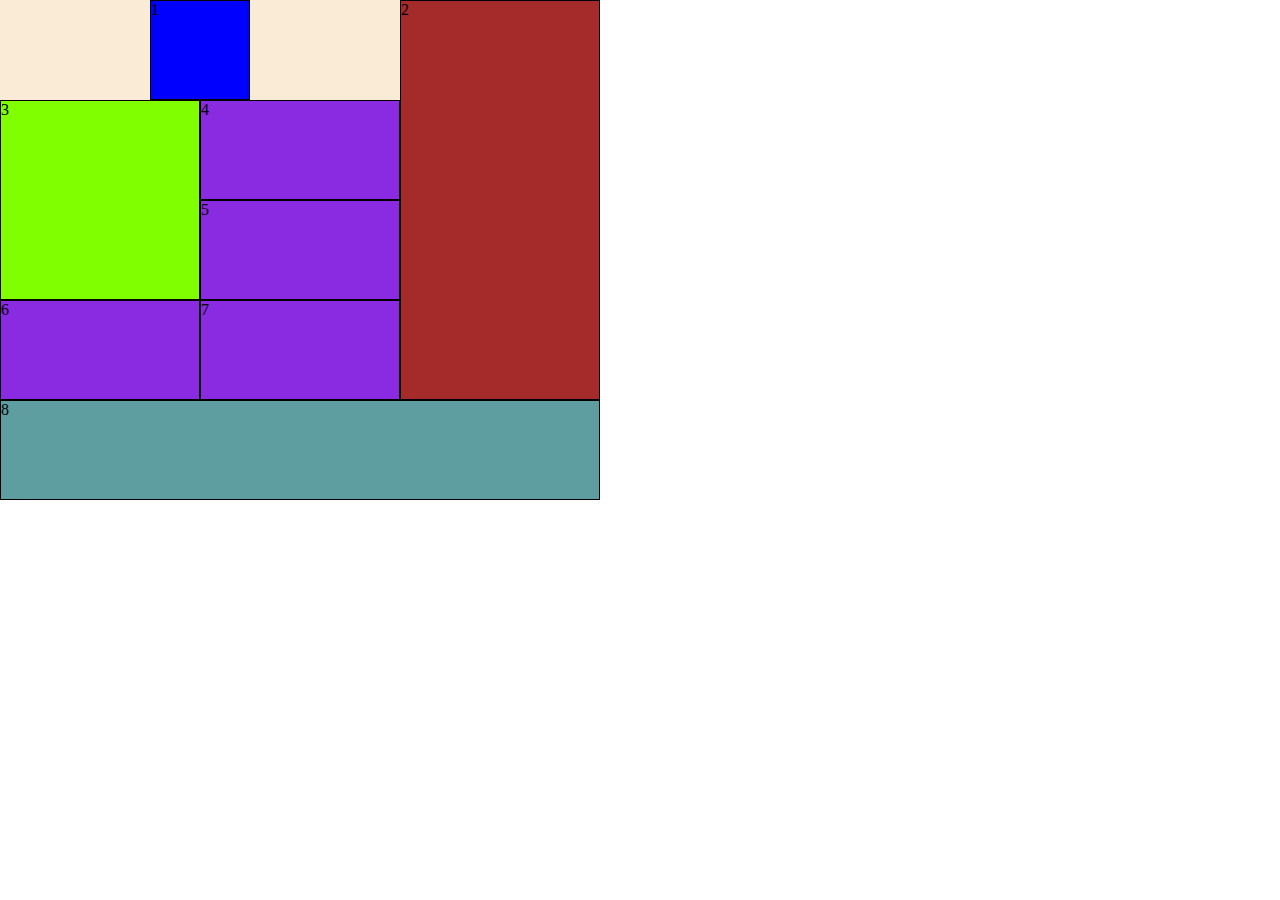
<file: CSS/gridmodel.css/index.html>
<!DOCTYPE html>
<html lang="en">
<head>
    <meta charset="UTF-8">
    <meta name="viewport" content="width=device-width, initial-scale=1.0">
    <title>GRID</title>
    <link rel="stylesheet" href="./Style.css">
</head>
<body>
    <div class="raju">
        <div class="box box1">1</div>
        <div class="box box2">2</div>
        <div class="box box3">3</div>
        <div class="box box4">4</div>
        <div class="box box5">5</div>
        <div class="box box6">6</div>
        <div class="box box7">7</div>
        <div class="box box8">8</div>
</div>
</body>
</html>
</file>
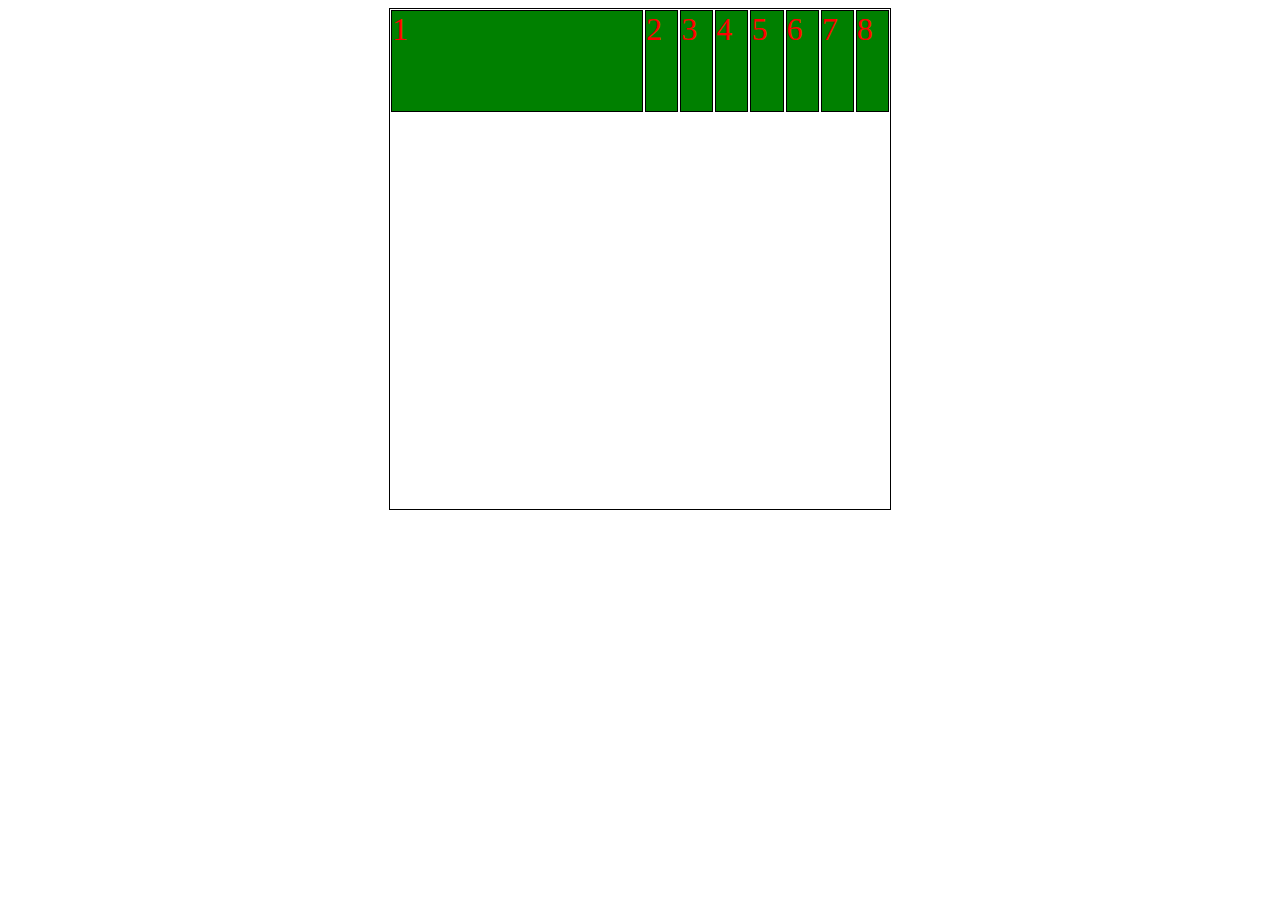
<file: CSS/code/Flexbox-model/index.html>
<!DOCTYPE html>
<html lang="en">
<head>
    <meta charset="UTF-8">
    <meta name="viewport" content="width=device-width, initial-scale=1.0">
    <title>FlexBox-model</title>
    <link rel="stylesheet" href="./style.css">
</head>
<body>
    <div class="raju">
    <div class="san raju1">1</div>
    <div class="san raju2">2</div>
    <div class="san raju3">3</div>
    <div class="san raju4">4</div>
    <!--<div class="san raju5">5</div>---->
     <div class="san raju5">5</div>
        <div class="san raju6">6</div>
        <div class="san raju7">7</div>
        <div class="san raju8">8</div>
    </div>
</body>
</html>
</file>
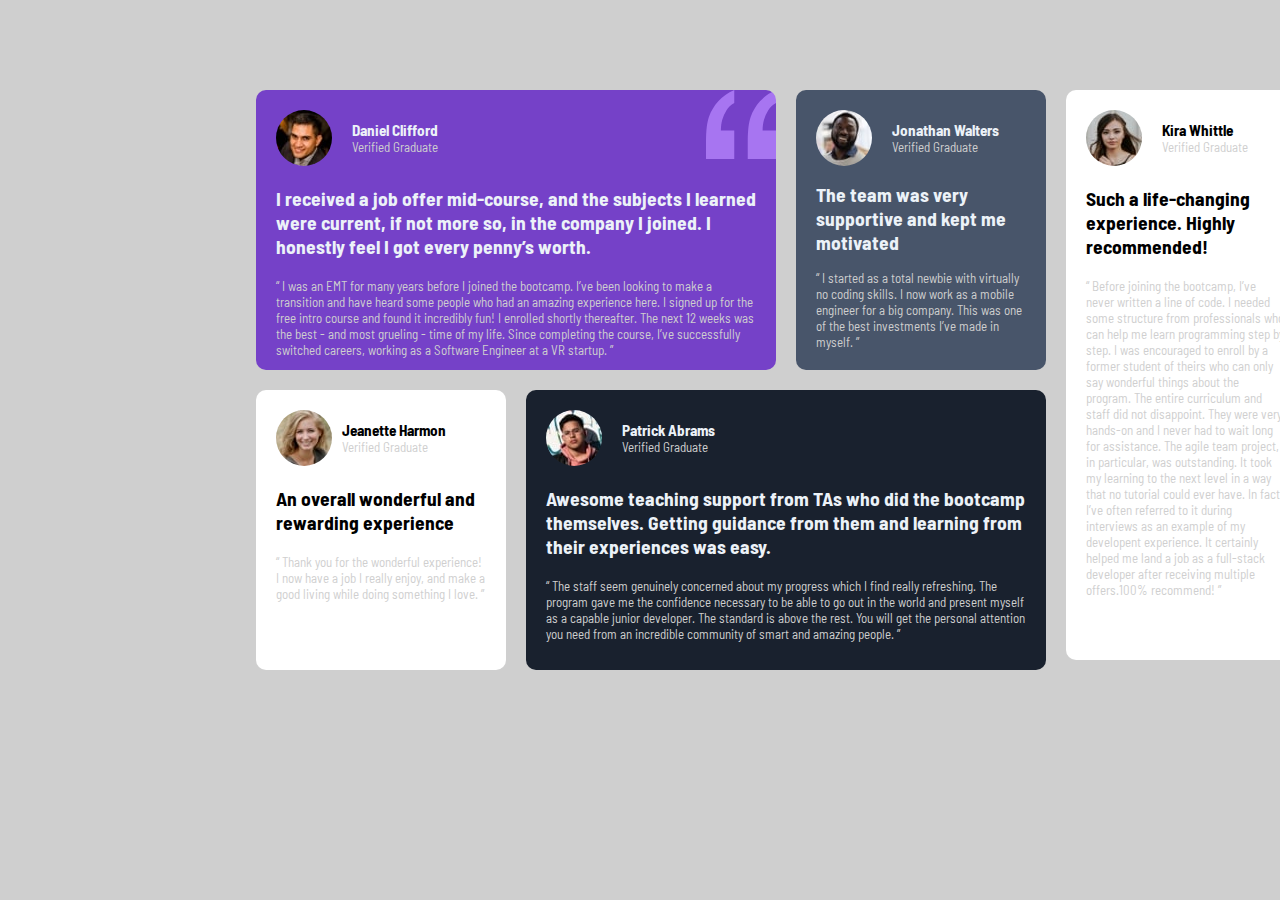
<file: CSS/projects/Frontendmoniter1/index.html>
<!DOCTYPE html>
<html lang="en">
<head>
  <meta charset="UTF-8">
  <meta name="viewport" content="width=device-width, initial-scale=1.0"> <!-- displays site properly based on user's device -->

  <link rel="icon" type="image/png" sizes="32x32" href="./images/favicon-32x32.png">
  
  <title>Frontend Mentor | [Challenge Name Here]</title>

  <!-- Feel free to remove these styles or customise in your own stylesheet 👍 -->
   <link rel="stylesheet" href="./style.css">
</head>
<body>
  <div class="container">
    <div class="raju box1">
      <div class="top">
        <img src="./images/image-daniel.jpg" alt="daniel">
        <div class="avatar1">
          <h3 style="color: hsl(210, 46%, 95%);">Daniel Clifford</h3>
          <p>Verified Graduate</p>
        </div>
      </div>
     <h2 style="color: hsl(210, 46%, 95%);">I received a job offer mid-course, and the subjects I learned were current, if not more so, 
      in the company I joined. I honestly feel I got every penny’s worth.</h2>
    
     <p>“ I was an EMT for many years before I joined the bootcamp. I’ve been looking to make a 
      transition and have heard some people who had an amazing experience here. I signed up 
      for the free intro course and found it incredibly fun! I enrolled shortly thereafter. 
      The next 12 weeks was the best - and most grueling - time of my life. Since completing 
      the course, I’ve successfully switched careers, working as a Software Engineer at a VR startup. ”</p>
    </div>
    <div class="raju box2">
      <div class="S">
        <img src="./images/image-jonathan.jpg" alt="jeanette">
        <div class="avatar2">
          <h3>Jonathan Walters</h3>
          <p>Verified Graduate</p>
        </div>
      </div>
      <h2 style="color: hsl(210, 46%, 95%);">The team was very supportive and kept me motivated</h2>
    
      <p>“ I started as a total newbie with virtually no coding skills. I now work as a mobile engineer 
      for a big company. This was one of the best investments I’ve made in myself. ”</p>
    </div>
    <div class="raju box3">
      <div class="A">
        <img src="./images/image-kira.jpg">
        <div class="avatar3">
          <h3>Kira Whittle</h3>
          <p>Verified Graduate</p>
        </div>
      </div>
     <h2>Such a life-changing experience. Highly recommended!</h2>
    
      <p>“ Before joining the bootcamp, I’ve never written a line of code. I needed some structure from 
        professionals who can help me learn programming step by step. I was encouraged to enroll by a former 
        student of theirs who can only say wonderful things about the program. The entire curriculum and staff 
        did not disappoint. They were very hands-on and I never had to wait long for assistance. The agile team 
        project, in particular, was outstanding. It took my learning to the next level in a way that no tutorial 
        could ever have. In fact, I’ve often referred to it during interviews as an example of my developent 
        experience. It certainly helped me land a job as a full-stack developer after receiving multiple offers.100% recommend! ”</p>
    </div>
    <div class="raju box4">
      <div class="N">
        <img src="./images/image-jeanette.jpg">
        <div class="avatar4">
          <h3>Jeanette Harmon</h3>
          <p>Verified Graduate</p>
        </div>
      </div>
     <h2>An overall wonderful and rewarding experience</h2>
      <p>“ Thank you for the wonderful experience! I now have a job I really enjoy, and make a good living 
        while doing something I love. ”</p>
    </div>
    <div class="raju box5">
      <div class="T">
        <img src="./images/image-patrick.jpg">
        <div class="avatar5">
          <h3 style="color: hsl(210, 46%, 95%);">Patrick Abrams</h3>
          <p>Verified Graduate</p>
        </div>
      </div>
      <h2 style="color: hsl(210, 46%, 95%);">Awesome teaching support from TAs who did the bootcamp themselves. Getting guidance from them and learning from their experiences was easy.</h2>
     <p>“ The staff seem genuinely concerned about my progress which I find really refreshing. The program 
      gave me the confidence necessary to be able to go out in the world and present myself as a capable 
      junior developer. The standard is above the rest. You will get the personal attention you need from 
      an incredible community of smart and amazing people. ”</p>
    </div>
  </div>
</body>
</html>
</file>
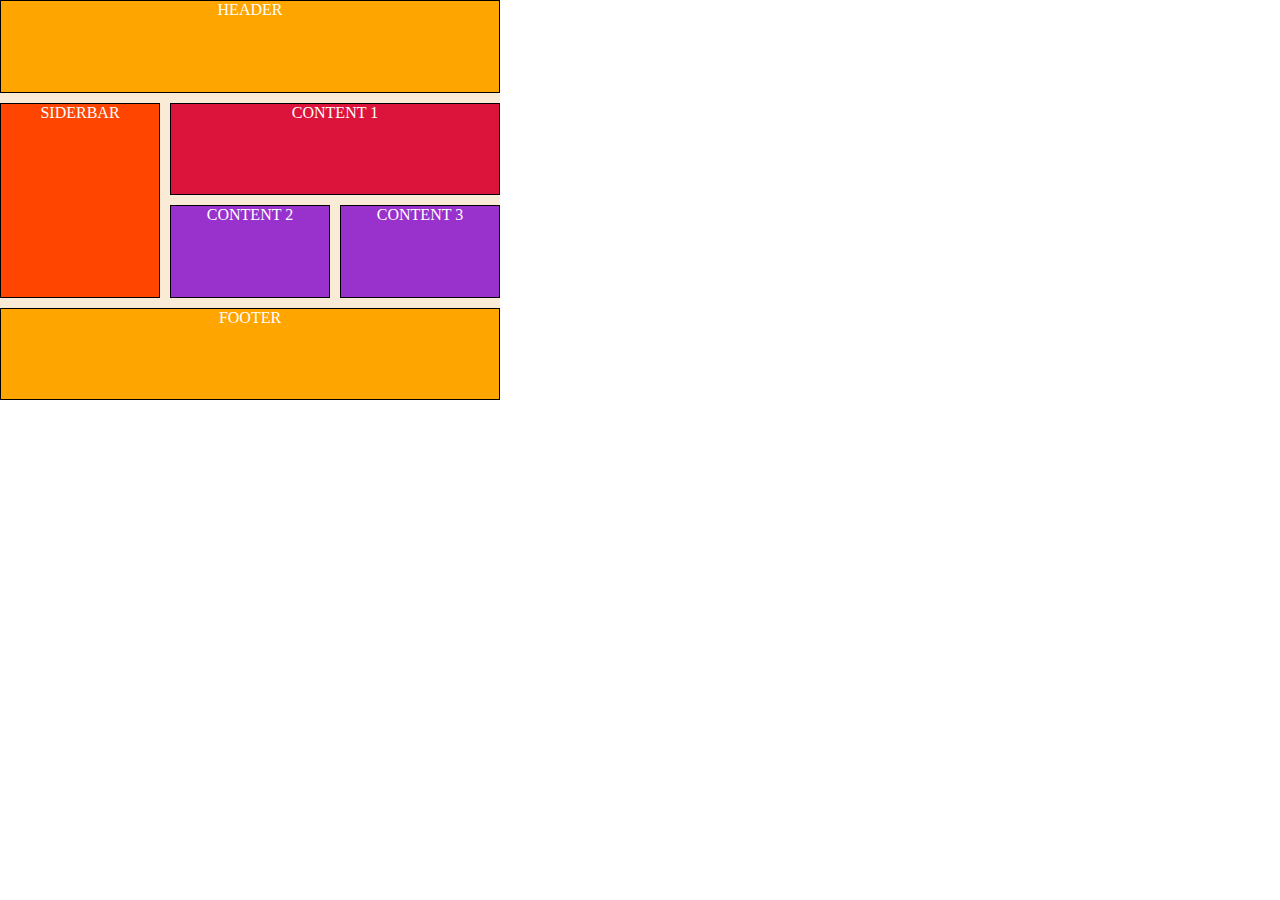
<file: CSS/projects/GridboxProject/index.html>
<!DOCTYPE html>
<html lang="en">
<head>
    <meta charset="UTF-8">
    <meta name="viewport" content="width=device-width, initial-scale=1.0">
    <title>GRIDPROJECT</title>
    <link rel="stylesheet" href="./style.css">
</head>
<body>
    <div class="raju">
        <div class="box box1">HEADER</div>
        <div class="box box2">SIDERBAR</div>
        <div class="box box3">CONTENT 1</div>
        <div class="box box4">CONTENT 2</div>
        <div class="box box5">CONTENT 3</div>
        <div class="box box6">FOOTER</div>
    </div>
</body>
</html>
</file>
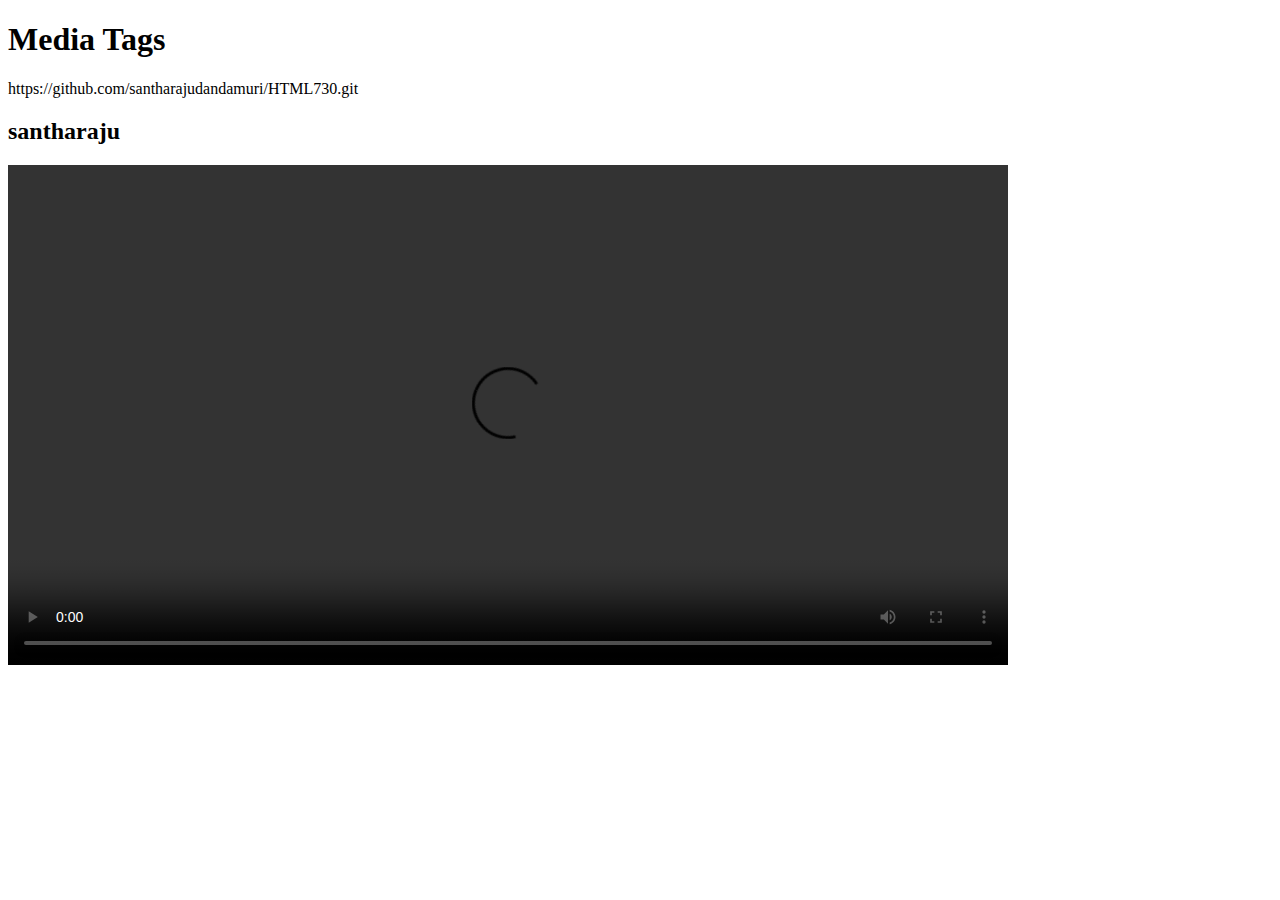
<file: code/media.html>
<!DOCTYPE html>
<html lang="en">
<head>
    <meta charset="UTF-8">
    <meta name="viewport" content="width=device-width, initial-scale=1.0">
    <title>Media Tags</title>
</head>
<body>
    <h1>Media Tags</h1>
    https://github.com/santharajudandamuri/HTML730.git
    <h2>santharaju</h2>
    <video controls height="500" width="1000" controls autoplay>
        <source src="C:\Users\raju\Videos\Screen Recordings\Screen Recording 2024-08-29 225947.mp4">
    </video>    
</body>
</html>
</file>
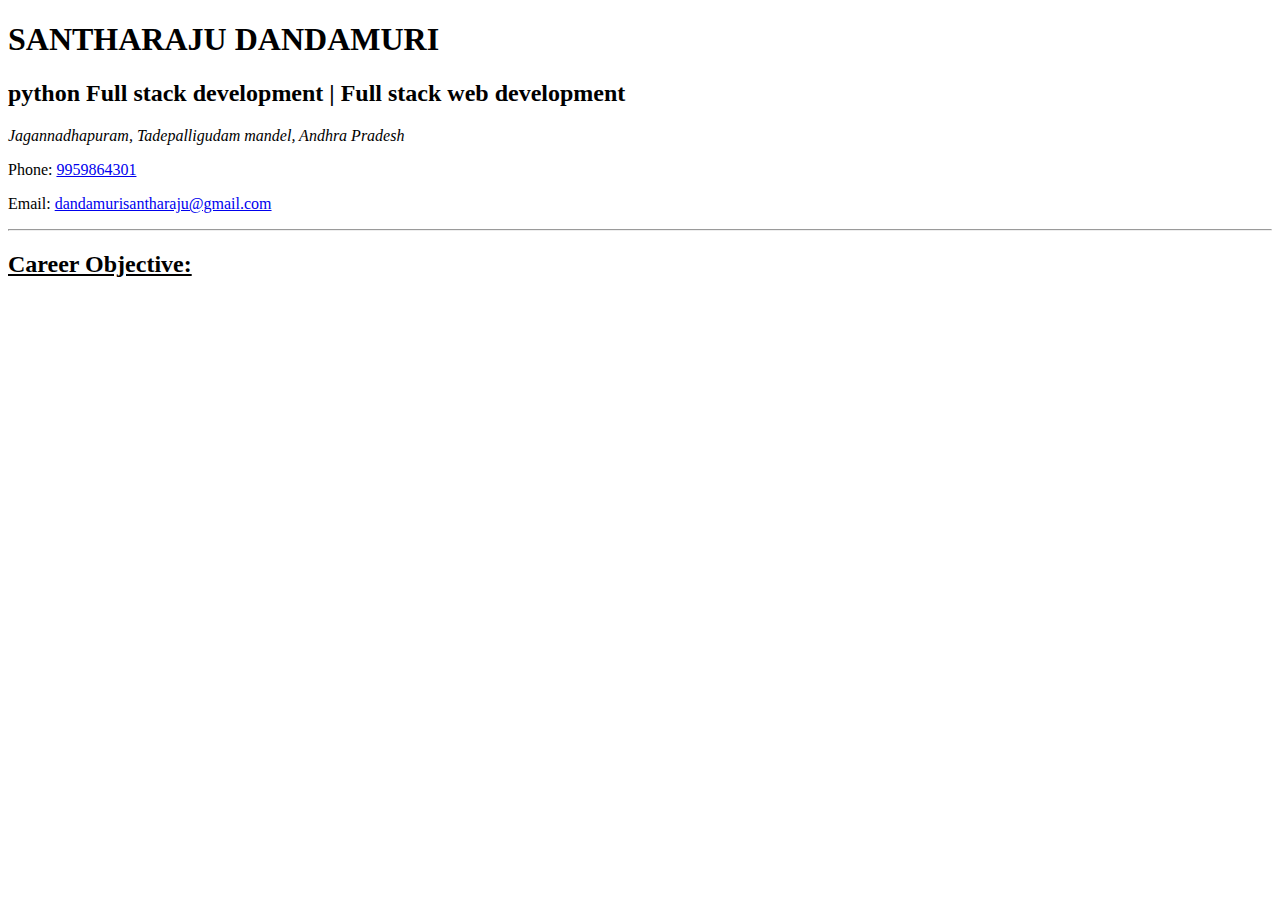
<file: code/resume.html>
<!DOCTYPE html>
<html lang="en">
<head>
    <meta charset="UTF-8">
    <meta name="viewport" content="width=device-width, initial-scale=1.0">
    <title>Resume</title>
</head>
<body>
    <header>
    <h1>SANTHARAJU DANDAMURI</h1>
    <h2>python Full stack development | Full stack web development</h2>
    <address>Jagannadhapuram, Tadepalligudam mandel, Andhra Pradesh</address>
    <p>Phone: <a href="tel:9959864301">9959864301</a> </p>
     <p>Email: <a href="mailto:dandamurisantharaju@gmail.com">dandamurisantharaju@gmail.com</a></p>
    </header>
    <hr>
    <main>
        <section>
            <h2><u>Career Objective:</u></h2>
            <p></p>
        </section>
    </main>
</body>
</html>
</file>
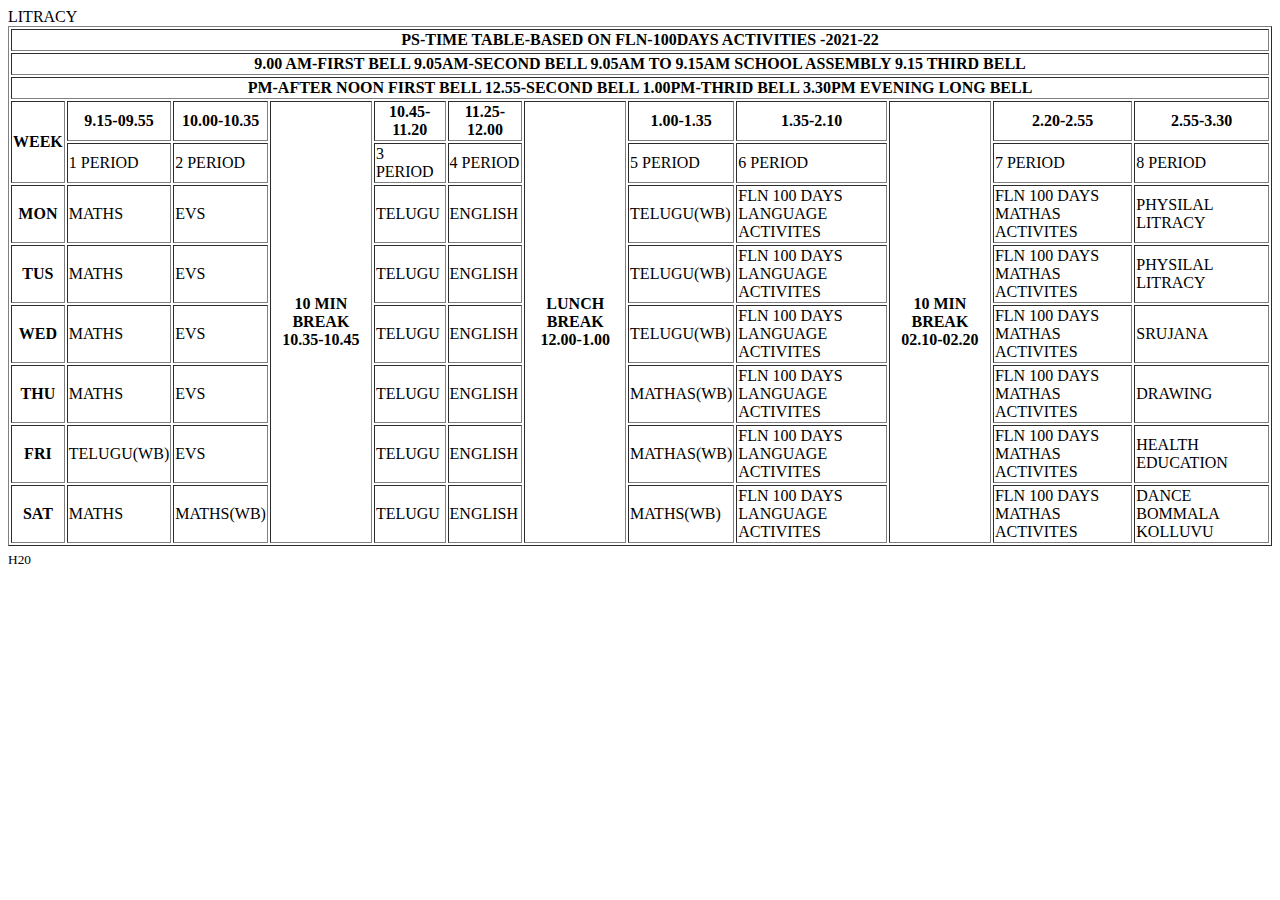
<file: code/table.html>
<!DOCTYPE html>
<html lang="en">
<head>
    <meta charset="UTF-8">
    <meta name="viewport" content="width=device-width, initial-scale=1.0">
    <title>TIME TABLE</title>
</head>
<body>
    <table border="1">
        <tr>
            <th colspan="12">PS-TIME TABLE-BASED ON FLN-100DAYS ACTIVITIES -2021-22</th>
        </tr>
        <tr>
            <th colspan="12">9.00 AM-FIRST BELL 9.05AM-SECOND BELL 9.05AM TO 9.15AM SCHOOL ASSEMBLY 9.15 THIRD BELL</th>
        </tr>
        <tr>
            <th colspan="12">PM-AFTER NOON FIRST BELL 12.55-SECOND BELL 1.00PM-THRID BELL 3.30PM EVENING LONG BELL</th>
        </tr>
        <tr>
            <th rowspan="2">WEEK</th>
            <th>9.15-09.55</th>
            <th>10.00-10.35</th>
            <th rowspan="8">10 MIN BREAK 10.35-10.45</th>
            <th>10.45-11.20</th>
            <th>11.25-12.00</th>
            <th rowspan="8">LUNCH BREAK 12.00-1.00</th>
            <th>1.00-1.35</th>
            <th>1.35-2.10</th>
            <th rowspan="8">10 MIN BREAK 02.10-02.20</th>
            <th>2.20-2.55</th>
            <th>2.55-3.30</th>
        </tr>
        <tr>
           <td>1 PERIOD</td>
           <td>2 PERIOD</td>
           <td>3 PERIOD</td>
           <td>4 PERIOD</td>
           <td>5 PERIOD</td>
           <td>6 PERIOD</td>
           <td>7 PERIOD</td>
           <td>8 PERIOD</td> 
        </tr>
        <tr>
            <th>MON</th>
            <td>MATHS</td>
            <td>EVS</td>
            <td>TELUGU</td>
            <td>ENGLISH</td>
            <td>TELUGU(WB)</td>
            <td>FLN 100 DAYS LANGUAGE ACTIVITES</td>
            <td>FLN 100 DAYS MATHAS ACTIVITES</td>
            <td>PHYSILAL LITRACY</td>
        </tr>
        <tr>
            <th>TUS</th>
            <td>MATHS</td>
            <td>EVS</td>
            <td>TELUGU</td>
            <td>ENGLISH</td>
            <td>TELUGU(WB)</td>
            <td>FLN 100 DAYS LANGUAGE ACTIVITES</td>
            <td>FLN 100 DAYS MATHAS ACTIVITES</td>
            <td>PHYSILAL LITRACY</td>
        </tr>
        <tr>
            <th>WED</th>
            <td>MATHS</td>
            <td>EVS</td>
            <td>TELUGU</td>
            <td>ENGLISH</td>
            <td>TELUGU(WB)</td>
            <td>FLN 100 DAYS LANGUAGE ACTIVITES</td>
            <td>FLN 100 DAYS MATHAS ACTIVITES</td>
            <td>SRUJANA</td>
        </tr>
        <tr>
            <th>THU</th>
            <td>MATHS</td>
            <td>EVS</td>
            <td>TELUGU</td>
            <td>ENGLISH</td>
            <td>MATHAS(WB)</td>
            <td>FLN 100 DAYS LANGUAGE ACTIVITES</td>
            <td>FLN 100 DAYS MATHAS ACTIVITES</td>
            <td>DRAWING</td>
        </tr>
        <tr>
            <th>FRI</th>
            <td>TELUGU(WB)</td>
            <td>EVS</td>
            <td>TELUGU</td>
            <td>ENGLISH</td>
            <td>MATHAS(WB)</td>
            <td>FLN 100 DAYS LANGUAGE ACTIVITES</td>
            <td>FLN 100 DAYS MATHAS ACTIVITES</td>
            <td>HEALTH EDUCATION</td>
        </tr>LITRACY
        <tr>
            <th>SAT</th>
            <td>MATHS</td>
            <td>MATHS(WB)</td>
            <td>TELUGU</td>
            <td>ENGLISH</td>
            <td>MATHS(WB)</td>
            <td cell space="1" >FLN 100 DAYS LANGUAGE ACTIVITES</td>
            <td>FLN 100 DAYS MATHAS ACTIVITES</td>
            <td>DANCE BOMMALA  KOLLUVU</td>
        </tr>
    </table>
    <sub>H20</sub><br>
</body>
</html>
</file>
<file: CSS/gridmodel.css/Style.css>
/* *{
    margin: 0;
    padding: 0;
    box-sizing: border-box;
}
.raju{
    height:400px;
    width: 500px;
    background-color: aqua;
    display: grid;
    grid-template-columns:repeat(4,125px); */
    /* grid-template-rows: 200px; */
    /* gap: 0.5px;
    color: brown; */
    /* justify-content:space-around; */
    /* align-items: center; 

}
.box{
    border: 1px solid red;
    /* width: 100px;
    height: 100px; 
    font-size: 32px;

   
}
/* .box1{
    background-color: darkblue;
    grid-column-start: 1;
    grid-column-end: 5;
    
}
.box2{
    background-color:chartreuse;
   grid-column: 3/4;
   grid-row: 2/4;
    
} */

*{
    padding:0;
    margin: 0;
    box-sizing: border-box;
}
.raju{
    height: 500px;
    width: 600px;
    background-color: antiquewhite;
    display: grid;
    grid-template-columns: repeat(3,1fr);
    /* gap: 5px; */

}
.box{
    background-color: blueviolet;
    border: 1px solid;
    order: 0;
    
}
.box1{
    grid-column: 1/3;
    background-color: blue;
    justify-self: center;
    align-self: stretch;
    width: 100px;
    /* height: 70px; */
    /* order: 2; */
}
.box2{
    grid-area: 1/3/5/4;
    background-color: brown;
    /* order: 3; */
}
.box3{
    grid-row: 2/4;
    background-color: chartreuse;
    /* order: 6; */
}
.box8{
    grid-column: 1/4;
    background-color: cadetblue;
    /* order: 1; */
}
/* .box4{
    order: 4;
}
.box5{
    order: 5;
} */
</file>
<file: CSS/code/Flexbox-model/style.css>
.raju{
    height: 500px;
    width: 500px;
    border: 1px solid black;
    display: flex;
    flex-direction: row;
      justify-content:space-between; 
     /* align-content:space-around;               
     align-items:end; 
     gap: px; */
     justify-self:center;
    /* flex-wrap:wrap; */
} 
.san{
    height: 100px;
    width: 100px;
    background-color: green;
    font-size: 32px;
    color: red;
    border: 1px solid black;
    margin: 1px;
}
.raju1{
    width: 250px;;
     align-self:start;
     /* flex-grow:1; */
     /* flex-basis: 1vh9; */
     flex-shrink: 0;
}






/* height: 500px;
    width: 500px;
    border: 1px solid red;
 display: flex;
    flex-direction: row;
    justify-content: space-between;
    align-content: space-around;
    align-items: center; 
    flex-wrap: wrap; 
    gap: 10px;
    display: flex;
    flex-direction: column;
    align-items:end; 

     flex-wrap: nowrap; */
</file>
<file: CSS/projects/Frontendmoniter1/style.css>
@import url('https://fonts.googleapis.com/css2?family=Barlow+Semi+Condensed:ital,wght@0,100;0,200;0,300;0,400;0,500;0,600;0,700;0,800;0,900;1,100;1,200;1,300;1,400;1,500;1,600;1,700;1,800;1,900&display=swap');
*{
    padding: 0;
    margin: 0;
    box-sizing: border-box;
}
body{
    display: flex;
    justify-content: center;
    align-items: center; 
    height: 60vh;
    font-family: "Barlow Semi Condensed", sans-serif;
    font-size: 13px;
    background-color:hsl(0, 0%, 81%);
}
.container{
    display: grid;
    grid-template-columns: repeat(4,1fr);
    /* border: 1px solid red; */
    height: 40vh;
    width:60vw;
    gap: 20px;
}
/* .raju{
    border: 1px solid black; 
} */
.box1{
    grid-column: 1/3;
    grid-row: 1/2;
    background-color: hsl(263, 55%, 52%);
    border-radius: 10px;
    flex-direction: column;
justify-content: space-between;
background-image: url("./images/bg-pattern-quotation.svg");
background-repeat: no-repeat;
background-size: 70px;
background-position:top right;
padding: 20px;
display: flex;
gap: 20px;
/* flex-direction: column;
justify-content: space-between; */
width: 520px;
height: 280px;
}
.top{
    display: flex;
    align-items: center;
    gap: 20px;
}
.top img{
    border-radius: 50%;
}
p{
    color: hsl(0, 0%, 81%);
}
.box2{
    grid-column: 3/4;
    grid-row: 1/2;
    background-color: hsl(217, 19%, 35%);
    border-radius: 10px;
    justify-content: space-between;
    padding: 20px;
    gap: 10px;
    width: 250px;
    height: 280px;
    display: flex;
flex-direction: column;
}
.S{
    display: flex;
    align-items: center;
    gap: 20px;
    color: hsl(210, 46%, 95%);
}
.S>img{
    border-radius: 50%;
}
.box3{
    grid-column: 4/5;
    grid-row: 1/3;
    background-color: hsl(0, 0%, 100%);
    border-radius: 10px;
    padding: 20px;
    gap: 20px;
    width: 240px;
    height: 570px;
    display: flex;
flex-direction: column;
}
.A{
    display: flex;
    align-items: center;
    gap: 20px;
}
.A>img{
    border-radius: 50%;
}
.box4{
    grid-column: 1/2;
    grid-row: 2/3;
    background-color: hsl(0, 0%, 100%);
    border-radius: 10px;
    gap: 20px;
    padding: 20px;
    display: flex;
flex-direction: column;
height: 280px;
}
.N{
    display: flex;
    align-items: center;
    gap: 10px;
}
.N>img{
    border-radius: 50%;
}
.box5{
    grid-column: 2/4;
    grid-row: 2/3;
    background-color: hsl(219, 29%, 14%);
    border-radius: 10px;
    height: 280px;
    gap: 20px;
    padding: 20px;
display: flex;
flex-direction: column;
/* justify-content: space-between; */
}
.T{
    display: flex;
    align-items: center;
     gap: 20px;
} 
.T>img{
    border-radius: 50%;
}
</file>
<file: CSS/projects/GridboxProject/style.css>
/* *{
    margin: 0;
    padding: 0;
    box-sizing: border-box;
}
.raju{
    background-color: antiquewhite;
    height: 400px;
    width: 300px;
    display: grid;
    grid-template-columns: repeat(3,100px);
    gap: 5px;
    font-size: 12px;
    text-align: center;
    color: white;
}
.box{
    border: 1px solid red;
    
}
.box1{
    background-color: orange;
    grid-column: 1/4;
    grid-row: 1/2;
}
.box2{
    background-color: orangered;
    grid-column: 1/2;
    grid-row: 2/4;
}
.box3{
    background-color: crimson;
    grid-column: 2/4;
}
.box4{
    background-color: blueviolet;
}
.box5{
    background-color: blueviolet;
}
.box6{
    background-color: orange;
    grid-column: 1/4;
} */


*{
    margin: 0;
    padding: 0;
    box-sizing: border-box;
}
.raju{
    height: 400px;
    width: 500px;
    background-color: antiquewhite;
    display: grid;
    grid-template-columns: repeat(3,160px);
    gap: 10px;
    color: white;
    text-align: center;
}
.box{
    border: 1px solid black;
}
.box1{
    background-color: orange;
    grid-column: 1/4;
}
.box2{
    background-color: orangered;
    grid-row: 2/4;
}
.box3{
    background-color: crimson;
    grid-column: 2/4;
}
.box4,.box5{
    background-color: darkorchid;
}
.box6{
    background-color: orange;
    grid-column: 1/4;
}
</file>
